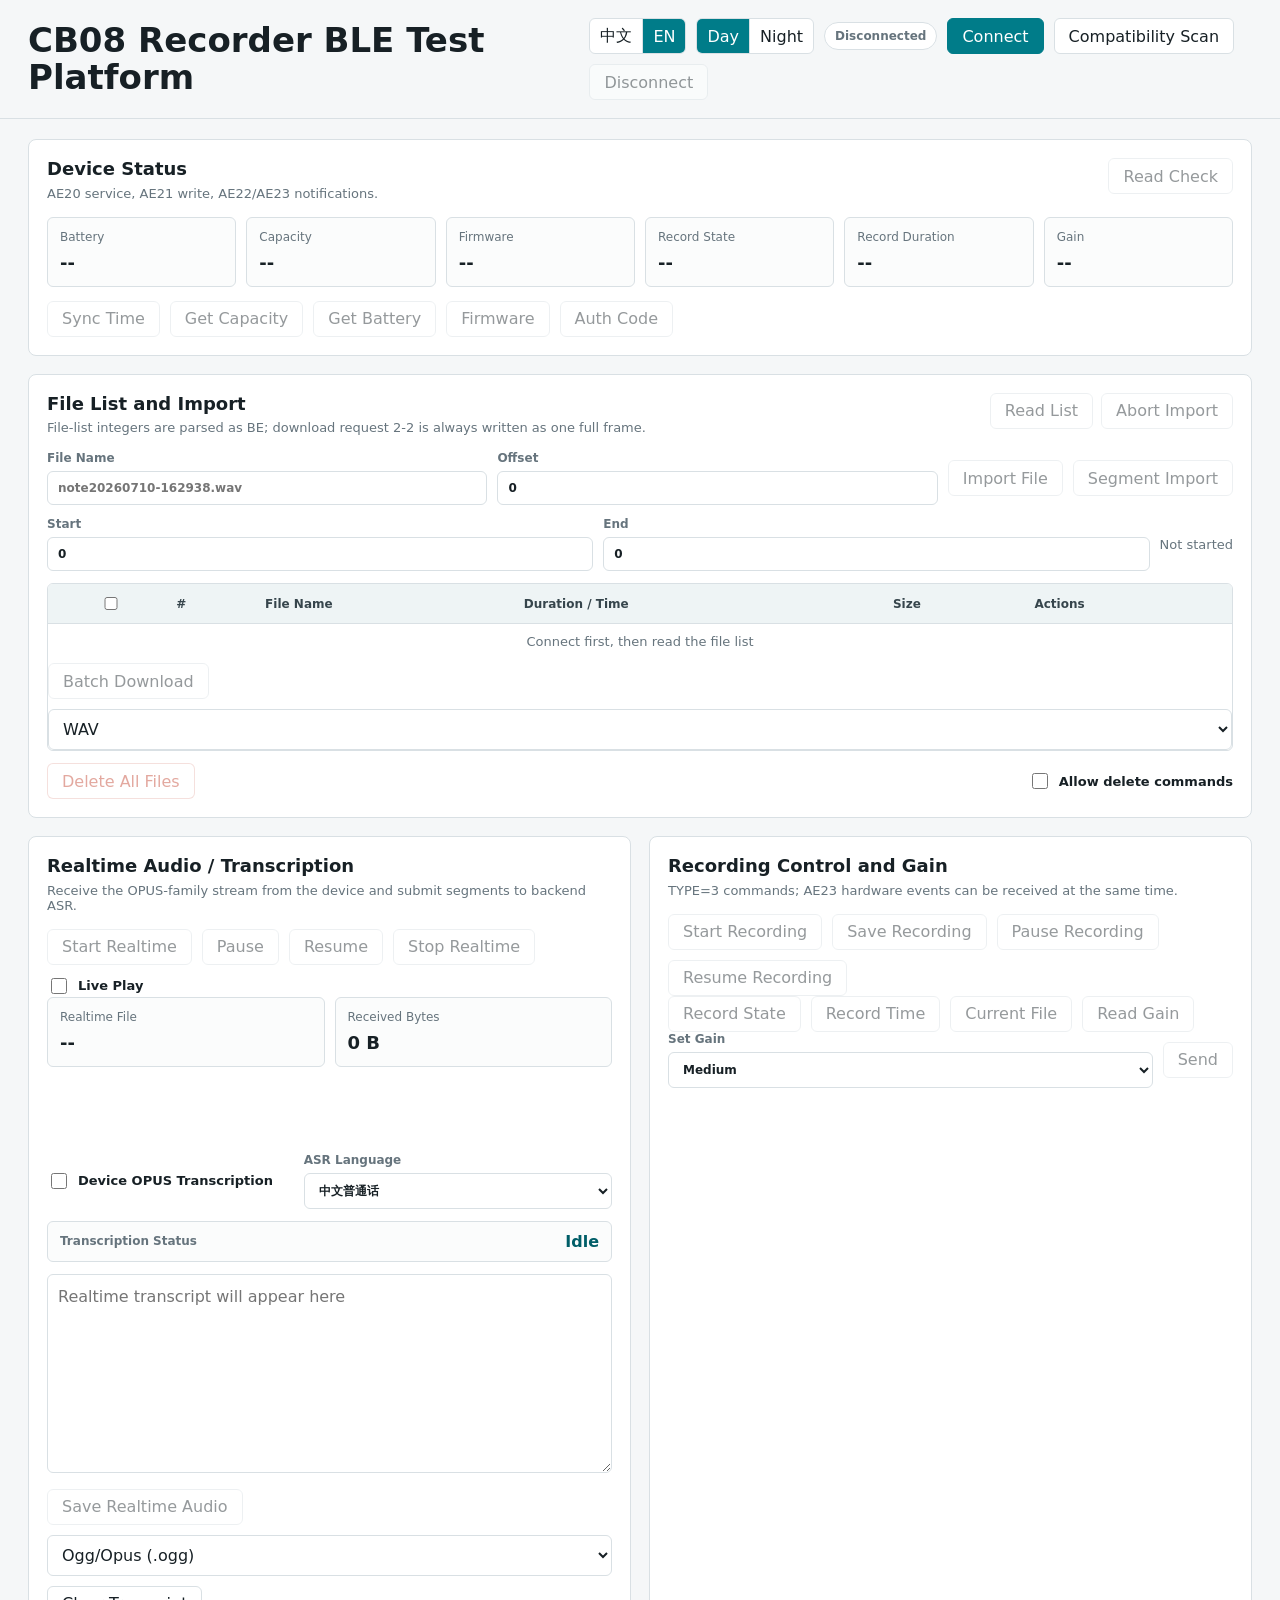
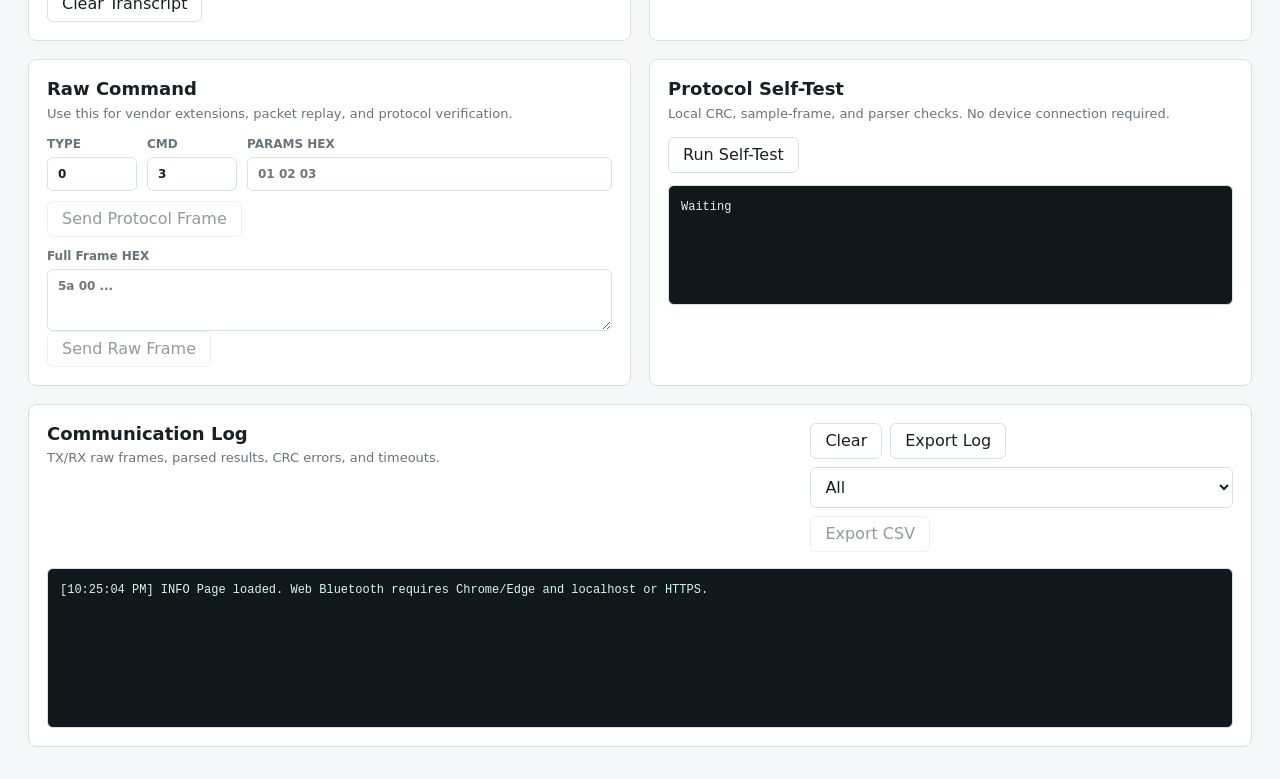
<file: web/index.html>
<!doctype html>
<html lang="zh-CN">
  <head>
    <meta charset="utf-8" />
    <meta name="viewport" content="width=device-width, initial-scale=1" />
    <meta http-equiv="Cache-Control" content="no-store, no-cache, must-revalidate" />
    <meta http-equiv="Pragma" content="no-cache" />
    <meta http-equiv="Expires" content="0" />
    <title>CB08 录音笔 BLE 测试平台</title>
    <link rel="icon" href="data:," />
    <link rel="manifest" href="./manifest.json" />
    <link rel="stylesheet" href="./styles.css?v=2026082002" />
  </head>
  <body>
    <header class="topbar">
      <div>
        <h1 data-i18n="appTitle">CB08 录音笔 BLE 测试平台</h1>
      </div>
      <div class="connection">
        <div class="segmented" aria-label="Language">
          <button id="langZhBtn" type="button" data-lang="zh">中文</button>
          <button id="langEnBtn" type="button" data-lang="en">EN</button>
        </div>
        <div class="segmented" aria-label="Theme">
          <button id="themeLightBtn" type="button" data-theme="light" data-i18n="themeDay">白天</button>
          <button id="themeDarkBtn" type="button" data-theme="dark" data-i18n="themeNight">夜间</button>
        </div>
        <span id="bleState" class="pill" data-i18n="bleDisconnected">未连接</span>
        <button id="connectBtn" class="primary" data-i18n="connect">连接设备</button>
        <button id="compatConnectBtn" data-i18n="compatScan">兼容扫描</button>
        <button id="disconnectBtn" disabled data-i18n="disconnect">断开</button>
      </div>
    </header>

    <main class="shell">
      <section class="panel status-panel">
        <div class="section-head">
          <div>
            <h2 data-i18n="deviceStatus">设备状态</h2>
            <p data-i18n="deviceStatusDesc">AE20 服务，AE21 写入，AE22/AE23 通知。</p>
          </div>
          <button id="safeSmokeBtn" disabled data-i18n="safeSmoke">读取项巡检</button>
        </div>
        <div class="metrics">
          <div><span data-i18n="battery">电量</span><strong id="batteryText">--</strong></div>
          <div><span data-i18n="capacity">容量</span><strong id="capacityText">--</strong></div>
          <div><span data-i18n="firmware">固件</span><strong id="firmwareText">--</strong></div>
          <div><span data-i18n="recordState">录音状态</span><strong id="recordStateText">--</strong></div>
          <div><span data-i18n="recordDuration">录音时长</span><strong id="recordTimeText">--</strong></div>
          <div><span data-i18n="gain">增益</span><strong id="gainText">--</strong></div>
        </div>
        <div class="toolbar">
          <button data-cmd="syncTime" disabled data-i18n="syncTime">同步时间</button>
          <button data-cmd="capacity" disabled data-i18n="getCapacity">获取容量</button>
          <button data-cmd="battery" disabled data-i18n="getBattery">获取电量</button>
          <button data-cmd="firmware" disabled data-i18n="firmwareVersion">固件版本</button>
          <button data-cmd="auth" disabled data-i18n="authCode">授权码</button>
        </div>
      </section>

      <section class="panel">
        <div class="section-head">
          <div>
            <h2 data-i18n="filesTitle">文件列表与导入</h2>
            <p data-i18n="filesDesc">文件列表整数按 BE 解析；下载请求 2-2 始终整帧单写。</p>
          </div>
          <div class="toolbar tight">
            <button data-cmd="list" disabled data-i18n="readList">读取列表</button>
            <button id="abortImportBtn" disabled data-i18n="abortImport">终止导入</button>
          </div>
        </div>
        <div class="download-line">
          <label>
            <span data-i18n="fileName">文件名</span>
            <input id="downloadName" placeholder="note20260710-162938.wav" />
          </label>
          <label>
            Offset
            <input id="downloadOffset" type="number" min="0" value="0" />
          </label>
          <button id="downloadBtn" disabled data-i18n="importFile">导入文件</button>
          <button id="segDownloadBtn" disabled data-i18n="segmentImport">分段导入</button>
        </div>
        <div class="download-line">
          <label>
            Start
            <input id="segStart" type="number" min="0" value="0" />
          </label>
          <label>
            End
            <input id="segEnd" type="number" min="0" value="0" />
          </label>
          <span id="downloadStatus" class="muted" data-i18n="notStarted">未开始</span>
        </div>
        <div class="file-table-wrap">
          <table>
            <thead>
              <tr>
                <th><input type="checkbox" id="selectAllFiles" /></th>
                <th>#</th>
                <th data-i18n="fileName">文件名</th>
                <th data-i18n="durationTime">时长/时间</th>
                <th data-i18n="size">大小</th>
                <th data-i18n="actions">操作</th>
              </tr>
            </thead>
            <tbody id="fileRows">
              <tr><td colspan="6" class="empty" data-i18n="readFilesAfterConnect">连接后读取文件列表</td></tr>
            </tbody>
          </table>
          <div class="toolbar" style="margin-top:4px;">
            <button id="batchDownloadBtn" disabled data-i18n="batchDownload">批量下载</button>
            <select id="batchFormatSelect">
              <option value="wav" selected>WAV</option>
              <option value="opus">OPUS</option>
              <option value="raw" data-i18n="rawName">原始</option>
            </select>
          </div>
        </div>
        <div class="danger-zone">
          <button id="deleteAllBtn" disabled data-i18n="deleteAll">删除全部文件</button>
          <label class="confirm">
            <input id="allowDelete" type="checkbox" />
            <span data-i18n="allowDelete">允许发送删除命令</span>
          </label>
        </div>
      </section>

      <section class="grid-two">
        <div class="panel">
          <div class="section-head">
            <div>
              <h2 data-i18n="realtimeTitle">实时音频 / 转写</h2>
              <p data-i18n="realtimeDesc">直接接收设备推送的 OPUS 系码流，可分段提交后端 ASR 转成文字。</p>
            </div>
          </div>
          <div class="toolbar">
            <button data-cmd="rtStart" disabled data-i18n="rtStart">开始实时</button>
            <button data-cmd="rtPause" disabled data-i18n="pause">暂停</button>
            <button data-cmd="rtResume" disabled data-i18n="resume">继续</button>
            <button data-cmd="rtStop" disabled data-i18n="rtStop">结束实时</button>
            <label class="confirm"><input id="rtLivePlayToggle" type="checkbox" /><span data-i18n="livePlay">实时播放</span></label>
          </div>
          <div class="metrics compact">
            <div><span data-i18n="rtFile">实时文件</span><strong id="rtName">--</strong></div>
            <div><span data-i18n="receivedBytes">接收字节</span><strong id="rtBytes">0 B</strong></div>
          </div>
          <canvas id="rtWaveform" width="600" height="60" style="width:100%;height:60px;display:block;margin:4px 0;"></canvas>
          <div class="transcribe-tools">
            <label class="confirm">
              <input id="rtTranscribeToggle" type="checkbox" />
              <span data-i18n="rtTranscribeToggle">设备 OPUS 转写</span>
            </label>
            <label>
              <span data-i18n="asrLanguage">识别语言</span>
              <select id="rtAsrLang">
                <option value="zh-CN" selected>中文普通话</option>
                <option value="en-US">English</option>
                <option value="ja-JP">日本語</option>
                <option value="ko-KR">한국어</option>
                <option value="ru-RU">Русский</option>
              </select>
            </label>
          </div>
          <div class="transcribe-status">
            <span data-i18n="transcribeStatus">转写状态</span>
            <strong id="rtTranscribeStatus" data-i18n="asrIdle">待机</strong>
          </div>
          <textarea id="rtTranscript" class="transcript-box" rows="7" data-i18n-placeholder="transcriptPlaceholder" placeholder="实时转写文字会显示在这里"></textarea>
          <div class="toolbar">
            <button id="saveRealtimeBtn" disabled data-i18n="saveRealtime">保存实时音频</button>
            <select id="saveFormatSelect">
              <option value="ogg" selected>Ogg/Opus (.ogg)</option>
              <option value="wav">WAV (.wav)</option>
              <option value="opus">原始 Opus (.opus)</option>
            </select>
            <button id="clearTranscriptBtn" type="button" data-i18n="clearTranscript">清空转写</button>
          </div>
        </div>

        <div class="panel">
          <div class="section-head">
            <div>
              <h2 data-i18n="recordTitle">录音控制与增益</h2>
              <p data-i18n="recordDesc">TYPE=3 命令，可同时接收 AE23 机身事件。</p>
            </div>
          </div>
          <div class="toolbar">
            <button data-cmd="recStart" disabled data-i18n="recStart">开始录音</button>
            <button data-cmd="recSave" disabled data-i18n="recSave">保存录音</button>
            <button data-cmd="recPause" disabled data-i18n="recPause">暂停录音</button>
            <button data-cmd="recResume" disabled data-i18n="recResume">继续录音</button>
          </div>
          <div class="toolbar">
            <button data-cmd="recState" disabled data-i18n="recordState">录音状态</button>
            <button data-cmd="recTime" disabled data-i18n="recordTime">录音时间</button>
            <button data-cmd="recName" disabled data-i18n="currentFile">当前文件名</button>
            <button data-cmd="getGain" disabled data-i18n="readGain">读取增益</button>
          </div>
          <div class="download-line">
            <label>
              <span data-i18n="setGain">设置增益</span>
              <select id="gainSelect">
                <option value="1" data-i18n="gainLow">低</option>
                <option value="2" selected data-i18n="gainMid">中</option>
                <option value="3" data-i18n="gainHigh">高</option>
              </select>
            </label>
            <button id="setGainBtn" disabled data-i18n="send">发送</button>
          </div>
        </div>
      </section>

      <section class="grid-two">
        <div class="panel">
          <div class="section-head">
            <div>
              <h2 data-i18n="rawTitle">原始命令</h2>
              <p data-i18n="rawDesc">用于补充验证厂商新增命令或抓包复现。</p>
            </div>
          </div>
          <div class="raw-grid">
            <label>TYPE <input id="rawType" type="number" min="0" max="255" value="0" /></label>
            <label>CMD <input id="rawCmd" type="number" min="0" max="255" value="3" /></label>
            <label class="wide">PARAMS HEX <input id="rawParams" placeholder="01 02 03" /></label>
          </div>
          <button id="sendRawCmdBtn" disabled data-i18n="sendProtocolFrame">按协议封包发送</button>
          <label class="raw-frame">
            <span data-i18n="fullFrameHex">完整帧 HEX</span>
            <textarea id="rawFrame" rows="3" placeholder="5a 00 ..."></textarea>
          </label>
          <button id="sendRawFrameBtn" disabled data-i18n="sendRawFrame">直接发送完整帧</button>
        </div>

        <div class="panel">
          <div class="section-head">
            <div>
              <h2 data-i18n="selfTestTitle">协议自检</h2>
              <p data-i18n="selfTestDesc">本地校验 CRC、示例帧和解析器，不需要连接设备。</p>
            </div>
          </div>
          <button id="selfTestBtn" data-i18n="runSelfTest">运行自检</button>
          <pre id="selfTestOutput" class="test-output" data-i18n="waiting">等待运行</pre>
        </div>
      </section>

      <section class="panel log-panel">
        <div class="section-head">
          <div>
            <h2 data-i18n="logTitle">通信日志</h2>
            <p data-i18n="logDesc">TX/RX 原始帧、解析结果、CRC 错误和超时。</p>
          </div>
          <div class="toolbar tight">
            <button id="clearLogBtn" data-i18n="clear">清空</button>
            <button id="exportLogBtn" data-i18n="exportLog">导出日志</button>
            <select id="logFilter">
              <option value="all" selected data-i18n="logFilterAll">全部</option>
              <option value="TX">TX</option>
              <option value="RX">RX</option>
              <option value="OK">OK</option>
              <option value="ERR">ERR</option>
              <option value="WARN">WARN</option>
              <option value="INFO">INFO</option>
            </select>
            <button id="exportCsvBtn" data-i18n="exportCsv">导出CSV</button>
          </div>
        </div>
        <pre id="log"></pre>
      </section>
    </main>

    <template id="downloadTemplate">
      <div class="download-result">
        <a id="downloadLink"></a>
        <audio id="audioPreview" controls hidden></audio>
      </div>
    </template>

    <script src="./opus-to-ogg.js?v=2026090901"></script>
    <script src="./opus-to-wav.js?v=2026090901"></script>
    <script src="./app.js?v=2026090901"></script>
    <script>
      // 注册 Service Worker（仅 localhost 或 HTTPS）
      if ("serviceWorker" in navigator) {
        navigator.serviceWorker.register("./sw.js").catch(function () {});
      }
    </script>
  </body>
</html>
</file>
<file: web/styles.css>
:root {
  color-scheme: light;
  --bg: #f5f7f8;
  --panel: #ffffff;
  --panel-soft: #fbfcfc;
  --ink: #172025;
  --muted: #66747d;
  --line: #d9e0e4;
  --accent: #007c89;
  --accent-strong: #005e68;
  --button-bg: #ffffff;
  --table-head: #eef4f5;
  --table-head-ink: #36454c;
  --code-bg: #10181c;
  --code-ink: #d9f7ee;
  --warn: #b54708;
  --danger: #c2412d;
  --ok: #13803b;
  --shadow: 0 12px 30px rgba(24, 37, 43, 0.08);
  --glow: none;
  --page-overlay: none;
}

* {
  box-sizing: border-box;
}

[hidden] {
  display: none !important;
}

body {
  margin: 0;
  min-width: 320px;
  background: var(--bg);
  color: var(--ink);
  font-family: Inter, ui-sans-serif, system-ui, -apple-system, BlinkMacSystemFont, "Segoe UI", sans-serif;
}

body.theme-dark {
  color-scheme: dark;
  --bg: #071014;
  --panel: rgba(10, 23, 29, 0.92);
  --panel-soft: rgba(13, 32, 39, 0.86);
  --ink: #e8fbff;
  --muted: #91aeb8;
  --line: rgba(98, 236, 255, 0.22);
  --accent: #1ad7e5;
  --accent-strong: #72f3ff;
  --button-bg: rgba(8, 22, 29, 0.92);
  --table-head: rgba(16, 55, 66, 0.92);
  --table-head-ink: #c9f8ff;
  --code-bg: #02090d;
  --code-ink: #a9fff0;
  --warn: #ffbd68;
  --danger: #ff776c;
  --ok: #69f59a;
  --shadow: 0 18px 42px rgba(0, 0, 0, 0.34);
  --glow: 0 0 0 1px rgba(26, 215, 229, 0.16), 0 0 26px rgba(26, 215, 229, 0.12);
  --page-overlay:
    linear-gradient(rgba(26, 215, 229, 0.045) 1px, transparent 1px),
    linear-gradient(90deg, rgba(26, 215, 229, 0.035) 1px, transparent 1px);
}

body.theme-dark {
  background-color: var(--bg);
  background-image: var(--page-overlay);
  background-size: 32px 32px;
}

button,
input,
select,
textarea {
  font: inherit;
}

button {
  min-height: 36px;
  border: 1px solid var(--line);
  border-radius: 6px;
  padding: 0 14px;
  background: var(--button-bg);
  color: var(--ink);
  cursor: pointer;
}

button:hover:not(:disabled) {
  border-color: var(--accent);
  color: var(--accent-strong);
}

button:disabled {
  cursor: not-allowed;
  opacity: 0.45;
}

button.primary {
  border-color: var(--accent);
  background: var(--accent);
  color: white;
}

input,
select,
textarea {
  width: 100%;
  border: 1px solid var(--line);
  border-radius: 6px;
  padding: 9px 10px;
  background: var(--button-bg);
  color: var(--ink);
}

textarea {
  resize: vertical;
}

label {
  display: grid;
  gap: 6px;
  color: var(--muted);
  font-size: 12px;
  font-weight: 700;
  letter-spacing: 0;
}

.topbar {
  position: sticky;
  top: 0;
  z-index: 10;
  display: flex;
  justify-content: space-between;
  gap: 18px;
  align-items: center;
  padding: 18px 28px;
  background: color-mix(in srgb, var(--bg) 92%, transparent);
  border-bottom: 1px solid var(--line);
  backdrop-filter: blur(14px);
}

.topbar h1 {
  margin: 0;
  font-size: clamp(22px, 3vw, 34px);
  line-height: 1.1;
  letter-spacing: 0;
}

.connection,
.toolbar,
.download-line {
  display: flex;
  align-items: center;
  flex-wrap: wrap;
  gap: 10px;
}

.segmented {
  display: inline-flex;
  min-height: 36px;
  overflow: hidden;
  border: 1px solid var(--line);
  border-radius: 6px;
  background: var(--button-bg);
}

.segmented button {
  min-height: 34px;
  border: 0;
  border-radius: 0;
  background: transparent;
  padding: 0 10px;
}

.segmented button + button {
  border-left: 1px solid var(--line);
}

.segmented button.active {
  background: var(--accent);
  color: #fff;
}

body.theme-dark .segmented button.active,
body.theme-dark button.primary {
  color: #031014;
  box-shadow: 0 0 18px rgba(26, 215, 229, 0.28);
}

.toolbar.tight {
  gap: 8px;
}

.pill {
  display: inline-flex;
  align-items: center;
  min-height: 28px;
  padding: 0 10px;
  border: 1px solid var(--line);
  border-radius: 999px;
  background: var(--button-bg);
  color: var(--muted);
  font-size: 12px;
  font-weight: 700;
}

.pill.ok {
  border-color: rgba(19, 128, 59, 0.28);
  color: var(--ok);
}

.pill.warn {
  border-color: rgba(181, 71, 8, 0.3);
  color: var(--warn);
}

.shell {
  display: grid;
  gap: 18px;
  width: min(1440px, 100%);
  margin: 0 auto;
  padding: 20px 28px 32px;
}

.panel {
  background: var(--panel);
  border: 1px solid var(--line);
  border-radius: 8px;
  padding: 18px;
  box-shadow: var(--shadow), var(--glow);
}

.section-head {
  display: flex;
  justify-content: space-between;
  gap: 16px;
  align-items: flex-start;
  margin-bottom: 16px;
}

.section-head h2 {
  margin: 0;
  font-size: 18px;
  line-height: 1.2;
  letter-spacing: 0;
}

.section-head p {
  margin: 6px 0 0;
  color: var(--muted);
  font-size: 13px;
}

.metrics {
  display: grid;
  grid-template-columns: repeat(6, minmax(130px, 1fr));
  gap: 10px;
  margin-bottom: 14px;
}

.metrics.compact {
  grid-template-columns: repeat(2, minmax(130px, 1fr));
}

.metrics div {
  min-height: 70px;
  border: 1px solid var(--line);
  border-radius: 6px;
  padding: 12px;
  background: var(--panel-soft);
}

.metrics span {
  display: block;
  margin-bottom: 8px;
  color: var(--muted);
  font-size: 12px;
}

.metrics strong {
  display: block;
  overflow-wrap: anywhere;
  font-size: 18px;
  letter-spacing: 0;
}

.transcribe-tools {
  display: grid;
  grid-template-columns: minmax(180px, 0.8fr) minmax(180px, 1fr);
  gap: 10px;
  margin: 12px 0;
}

.transcribe-status {
  display: flex;
  align-items: center;
  justify-content: space-between;
  gap: 12px;
  margin: 12px 0;
  border: 1px solid var(--line);
  border-radius: 6px;
  padding: 10px 12px;
  background: var(--panel-soft);
}

.transcribe-status span {
  color: var(--muted);
  font-size: 12px;
  font-weight: 700;
}

.transcribe-status strong {
  overflow-wrap: anywhere;
  color: var(--accent-strong);
  text-align: right;
}

.transcript-box {
  min-height: 170px;
  margin-bottom: 12px;
  line-height: 1.6;
}

.grid-two {
  display: grid;
  grid-template-columns: minmax(0, 1fr) minmax(0, 1fr);
  gap: 18px;
}

.download-line {
  margin-bottom: 12px;
}

.download-line label {
  min-width: 170px;
  flex: 1;
}

.muted {
  color: var(--muted);
  font-size: 13px;
}

.file-table-wrap {
  overflow: auto;
  border: 1px solid var(--line);
  border-radius: 6px;
}

table {
  width: 100%;
  border-collapse: collapse;
  min-width: 760px;
  font-size: 13px;
}

th,
td {
  padding: 10px;
  border-bottom: 1px solid var(--line);
  text-align: left;
  vertical-align: middle;
}

th {
  background: var(--table-head);
  color: var(--table-head-ink);
  font-size: 12px;
}

tbody tr:last-child td {
  border-bottom: 0;
}

.empty {
  color: var(--muted);
  text-align: center;
}

.row-actions {
  display: flex;
  flex-wrap: wrap;
  gap: 6px;
}

.row-actions button {
  min-height: 30px;
  padding: 0 9px;
  font-size: 12px;
}

.danger-zone {
  display: flex;
  justify-content: space-between;
  gap: 14px;
  align-items: center;
  margin-top: 12px;
}

.danger-zone button {
  border-color: rgba(194, 65, 45, 0.35);
  color: var(--danger);
}

.confirm {
  display: flex;
  grid-template-columns: none;
  align-items: center;
  gap: 8px;
  font-size: 13px;
  color: var(--ink);
  font-weight: 600;
}

.confirm input {
  width: 16px;
  height: 16px;
}

.raw-grid {
  display: grid;
  grid-template-columns: 90px 90px 1fr;
  gap: 10px;
  margin-bottom: 10px;
}

.raw-grid .wide {
  min-width: 0;
}

.raw-frame {
  margin-top: 12px;
}

.test-output,
#log {
  overflow: auto;
  min-height: 160px;
  max-height: 360px;
  margin: 0;
  border: 1px solid var(--line);
  border-radius: 6px;
  padding: 12px;
  background: var(--code-bg);
  color: var(--code-ink);
  font-family: "SFMono-Regular", Consolas, monospace;
  font-size: 12px;
  line-height: 1.5;
  white-space: pre-wrap;
}

.test-output {
  margin-top: 12px;
  min-height: 120px;
}

.download-result {
  display: grid;
  gap: 8px;
  margin-top: 10px;
}

.download-result a {
  color: var(--accent-strong);
  font-weight: 700;
}

body.theme-dark .topbar {
  box-shadow: 0 1px 0 rgba(114, 243, 255, 0.12), 0 18px 48px rgba(0, 0, 0, 0.32);
}

body.theme-dark .panel {
  backdrop-filter: blur(16px);
}

body.theme-dark input:focus,
body.theme-dark select:focus,
body.theme-dark textarea:focus,
body.theme-dark button:focus-visible,
body.theme-dark a:focus-visible {
  outline: 2px solid rgba(114, 243, 255, 0.62);
  outline-offset: 2px;
}

@media (max-width: 960px) {
  .topbar {
    position: static;
  }

  .topbar,
  .section-head,
  .danger-zone {
    align-items: stretch;
    flex-direction: column;
  }

  .grid-two,
  .metrics,
  .transcribe-tools {
    grid-template-columns: 1fr;
  }

  .connection,
  .toolbar,
  .download-line {
    align-items: stretch;
  }

  .connection button,
  .toolbar button,
  .download-line button,
  .download-line label {
    width: 100%;
  }

  .shell {
    padding: 16px;
  }

  .raw-grid {
    grid-template-columns: 1fr;
  }
}

/* 支持与浮层已移除 */
</file>
